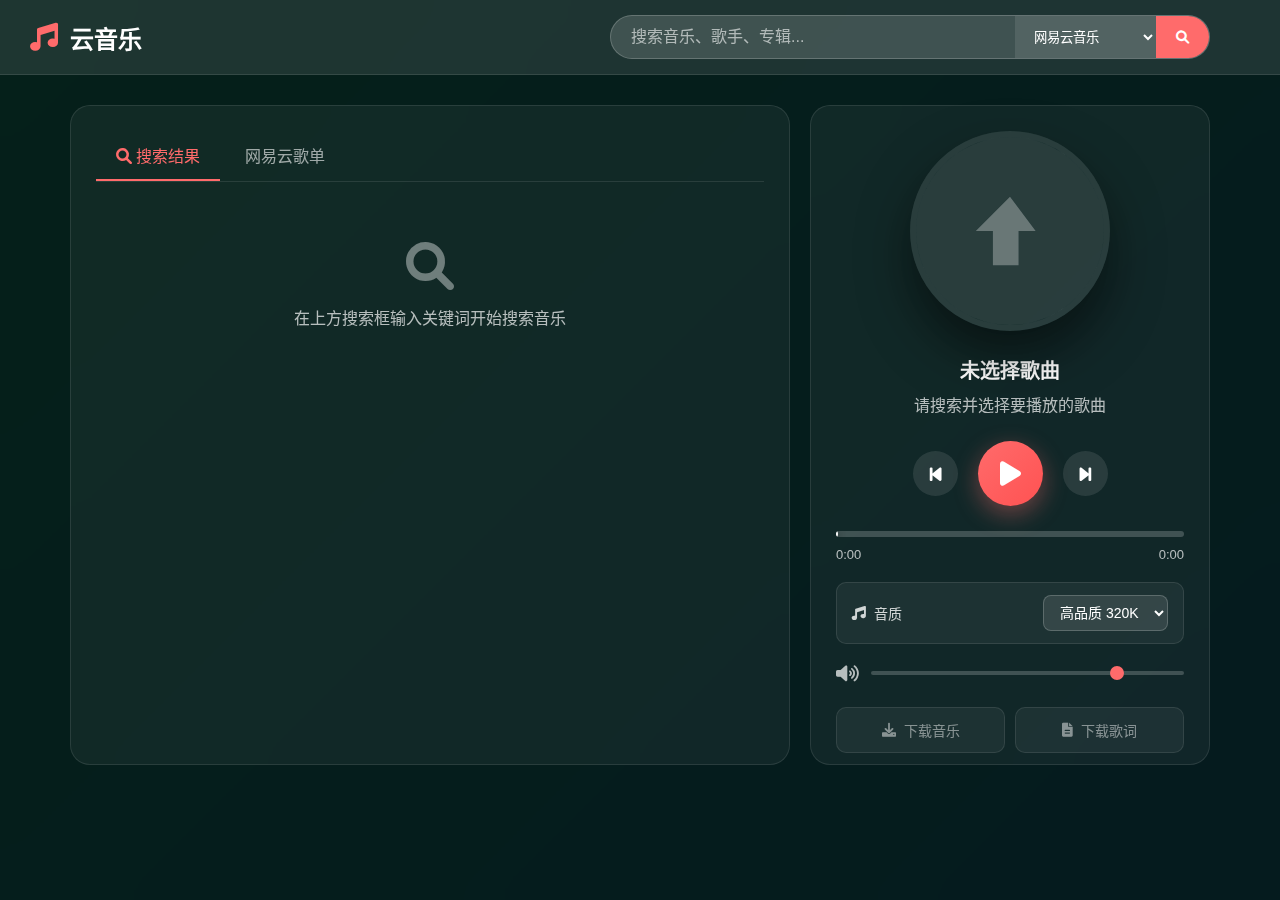
<file: gdx.html>
<!DOCTYPE html>
<!DOCTYPE html>
<html lang="zh-CN">
<head>
    <meta charset="UTF-8">
    <meta name="viewport" content="width=device-width, initial-scale=1.0">
    <title>云音乐 - 在线音乐播放器</title>
    <link href="https://cdnjs.cloudflare.com/ajax/libs/font-awesome/6.0.0/css/all.min.css" rel="stylesheet">
    <style>
        * {
            margin: 0;
            padding: 0;
            box-sizing: border-box;
        }

        body {
            font-family: -apple-system, BlinkMacSystemFont, 'Segoe UI', 'PingFang SC', 'Hiragino Sans GB', 'Microsoft YaHei', sans-serif;
            background: #0c0c0c;
            color: #fff;
            overflow-x: hidden;
        }

        /* 背景动画 */
        .bg-animation {
            position: fixed;
            top: 0;
            left: 0;
            width: 100%;
            height: 100%;
            background: linear-gradient(-45deg, #ee7752, #e73c7e, #23a6d5, #23d5ab);
            background-size: 400% 400%;
            animation: gradientBG 15s ease infinite;
            z-index: -2;
        }

        .bg-overlay {
            position: fixed;
            top: 0;
            left: 0;
            width: 100%;
            height: 100%;
            background: rgba(0, 0, 0, 0.85);
            backdrop-filter: blur(20px);
            z-index: -1;
        }

        @keyframes gradientBG {
            0% { background-position: 0% 50%; }
            50% { background-position: 100% 50%; }
            100% { background-position: 0% 50%; }
        }

        /* 顶部导航 */
        .navbar {
            background: rgba(255, 255, 255, 0.1);
            backdrop-filter: blur(20px);
            border-bottom: 1px solid rgba(255, 255, 255, 0.1);
            padding: 15px 0;
            position: sticky;
            top: 0;
            z-index: 100;
        }

        .nav-container {
            max-width: 1400px;
            margin: 0 auto;
            padding: 0 30px;
            display: flex;
            align-items: center;
            justify-content: space-between;
        }

        .logo {
            display: flex;
            align-items: center;
            gap: 12px;
            font-size: 24px;
            font-weight: bold;
            color: #fff;
        }

        .logo i {
            color: #ff6b6b;
            font-size: 28px;
        }

        .search-container {
            flex: 1;
            max-width: 600px;
            margin: 0 40px;
            position: relative;
        }

        .search-wrapper {
            display: flex;
            background: rgba(255, 255, 255, 0.15);
            border-radius: 25px;
            overflow: hidden;
            border: 1px solid rgba(255, 255, 255, 0.2);
            transition: all 0.3s ease;
        }

        .search-wrapper:focus-within {
            background: rgba(255, 255, 255, 0.2);
            border-color: #ff6b6b;
            box-shadow: 0 0 20px rgba(255, 107, 107, 0.3);
        }

        .search-input {
            flex: 1;
            padding: 12px 20px;
            background: transparent;
            border: none;
            color: #fff;
            font-size: 16px;
            outline: none;
        }

        .search-input::placeholder {
            color: rgba(255, 255, 255, 0.6);
        }

        .source-select {
            background: rgba(255, 255, 255, 0.1);
            border: none;
            color: #fff;
            padding: 12px 15px;
            outline: none;
            cursor: pointer;
        }

        .source-select option {
            background: #2a2a2a;
            color: #fff;
            padding: 8px;
        }

        .search-btn {
            background: #ff6b6b;
            border: none;
            color: #fff;
            padding: 12px 20px;
            cursor: pointer;
            transition: all 0.3s ease;
        }

        .search-btn:hover {
            background: #ff5252;
        }


        /* 主要内容区域 */
        .main-container {
            max-width: 1600px;
            margin: 0 auto;
            padding: 30px;
            display: grid;
            grid-template-columns: 600px 450px 350px;
            gap: 25px;
            min-height: calc(100vh - 200px);
            align-items: start; /* 老王：不要一起变高度，保持原始高度 */
        }

        /* 搜索结果区域 */
        .content-section {
            background: rgba(255, 255, 255, 0.05);
            border-radius: 20px;
            padding: 25px;
            backdrop-filter: blur(20px);
            border: 1px solid rgba(255, 255, 255, 0.1);
            min-width: 0;
            display: flex;
            flex-direction: column;
            height: calc(100vh - 240px); /* 老王：跟旁边那俩对齐！ */
        }

        .section-title {
            font-size: 20px;
            font-weight: 600;
            margin-bottom: 20px;
            color: #fff;
            display: flex;
            align-items: center;
            gap: 10px;
        }

        /* 标签页样式 */
        .tabs {
            display: flex;
            border-bottom: 1px solid rgba(255, 255, 255, 0.1);
            margin-bottom: 20px;
        }

        .tab-btn {
            padding: 12px 20px;
            cursor: pointer;
            background: transparent;
            border: none;
            color: rgba(255, 255, 255, 0.6);
            font-size: 16px;
            transition: all 0.3s ease;
            border-bottom: 2px solid transparent;
        }

        .tab-btn:hover {
            color: #fff;
        }

        .tab-btn.active {
            color: #ff6b6b;
            border-bottom-color: #ff6b6b;
        }

        .tab-content {
            display: none;
            flex: 1; /* 老王：让它撑满父容器 */
            overflow: auto; /* 老王：内容溢出时显示滚动条 */
            flex-direction: column; /* 老王：内部元素垂直排列 */
        }

        .tab-content.active {
            display: flex; /* 老王：激活时显示为flex */
        }

        .playlist-input-container {
            display: flex;
            gap: 10px;
            margin-bottom: 20px;
        }

        .playlist-input {
            flex: 1;
            padding: 12px 20px;
            background: rgba(255, 255, 255, 0.1);
            border: 1px solid rgba(255, 255, 255, 0.2);
            border-radius: 8px;
            color: #fff;
            font-size: 16px;
            outline: none;
        }

        .playlist-btn {
            padding: 12px 20px;
            background: #ff6b6b;
            border: none;
            border-radius: 8px;
            color: #fff;
            cursor: pointer;
            transition: all 0.3s ease;
        }

        .playlist-btn:hover {
            background: #ff5252;
        }

        .search-results {
            flex: 1;
            overflow-y: auto;
            scrollbar-width: thin;
            scrollbar-color: rgba(255, 255, 255, 0.3) transparent;
        }

        .search-results::-webkit-scrollbar {
            width: 6px;
        }

        .search-results::-webkit-scrollbar-track {
            background: transparent;
        }

        .search-results::-webkit-scrollbar-thumb {
            background: rgba(255, 255, 255, 0.3);
            border-radius: 3px;
        }

        .song-item {
            display: flex;
            align-items: center;
            padding: 15px 20px;
            border-radius: 12px;
            cursor: pointer;
            transition: all 0.3s ease;
            margin-bottom: 8px;
            position: relative;
            overflow: hidden;
        }

        .song-item::before {
            content: '';
            position: absolute;
            top: 0;
            left: -100%;
            width: 100%;
            height: 100%;
            background: linear-gradient(90deg, transparent, rgba(255, 255, 255, 0.1), transparent);
            transition: left 0.5s ease;
        }

        .song-item:hover {
            background: rgba(255, 255, 255, 0.1);
            transform: translateY(-2px);
        }

        .song-item:hover::before {
            left: 100%;
        }

        .song-item.active {
            background: linear-gradient(135deg, rgba(255, 107, 107, 0.3), rgba(255, 107, 107, 0.1));
            border: 1px solid rgba(255, 107, 107, 0.5);
        }

        .song-index {
            width: 40px;
            height: 40px;
            border-radius: 50%;
            background: rgba(255, 255, 255, 0.1);
            display: flex;
            align-items: center;
            justify-content: center;
            margin-right: 15px;
            font-size: 14px;
            font-weight: 600;
            color: rgba(255, 255, 255, 0.7);
        }

        .song-item.active .song-index {
            background: linear-gradient(135deg, #ff6b6b, #ff5252);
            color: #fff;
        }

        .song-info {
            flex: 1;
            min-width: 0;
        }

        .song-name {
            font-weight: 600;
            margin-bottom: 5px;
            font-size: 16px;
            white-space: nowrap;
            overflow: hidden;
            text-overflow: ellipsis;
        }

        .song-artist {
            color: rgba(255, 255, 255, 0.7);
            font-size: 14px;
            white-space: nowrap;
            overflow: hidden;
            text-overflow: ellipsis;
        }

        .song-duration {
            color: rgba(255, 255, 255, 0.5);
            font-size: 14px;
            margin-left: 15px;
        }

        /* 播放器区域 */
        .player-section {
            background: rgba(255, 255, 255, 0.05);
            border-radius: 20px;
            padding: 25px;
            backdrop-filter: blur(20px);
            border: 1px solid rgba(255, 255, 255, 0.1);
            display: flex;
            flex-direction: column;
            justify-content: space-between;
            height: calc(100vh - 240px);
        }

        .current-song {
            text-align: center;
            margin-bottom: 25px;
        }

        .current-cover-container {
            position: relative;
            display: inline-block;
            margin-bottom: 20px;
        }

        .current-cover {
            width: 200px;
            height: 200px;
            border-radius: 50%;
            object-fit: cover;
            box-shadow: 0 25px 50px rgba(0, 0, 0, 0.5);
            transition: all 0.3s ease;
            border: 6px solid rgba(255, 255, 255, 0.1);
            position: relative;
        }

        .current-cover::before {
            content: '';
            position: absolute;
            top: 50%;
            left: 50%;
            transform: translate(-50%, -50%);
            width: 40px;
            height: 40px;
            background: rgba(0, 0, 0, 0.3);
            border-radius: 50%;
            backdrop-filter: blur(10px);
        }

        .current-cover::after {
            content: '';
            position: absolute;
            top: 50%;
            left: 50%;
            transform: translate(-50%, -50%);
            width: 12px;
            height: 12px;
            background: rgba(255, 255, 255, 0.8);
            border-radius: 50%;
        }

        .current-cover.playing {
            animation: rotate 20s linear infinite;
        }

        @keyframes rotate {
            from { transform: rotate(0deg); }
            to { transform: rotate(360deg); }
        }

        .current-info h3 {
            font-size: 20px;
            font-weight: 600;
            margin-bottom: 8px;
            color: #fff;
        }

        .current-info p {
            color: rgba(255, 255, 255, 0.7);
            font-size: 16px;
        }

        /* 播放控制 */
        .player-controls {
            display: flex;
            justify-content: center;
            align-items: center;
            gap: 20px;
            margin-bottom: 25px;
        }

        .control-btn {
            background: rgba(255, 255, 255, 0.1);
            border: none;
            border-radius: 50%;
            color: #fff;
            cursor: pointer;
            transition: all 0.3s ease;
            display: flex;
            align-items: center;
            justify-content: center;
        }

        .control-btn:hover {
            background: rgba(255, 255, 255, 0.2);
            transform: scale(1.1);
        }

        .control-btn.small {
            width: 45px;
            height: 45px;
            font-size: 18px;
        }

        .play-btn {
            width: 65px;
            height: 65px;
            font-size: 28px;
            background: linear-gradient(135deg, #ff6b6b, #ff5252);
            box-shadow: 0 8px 25px rgba(255, 107, 107, 0.4);
        }

        .play-btn:hover {
            background: linear-gradient(135deg, #ff5252, #ff4444);
            box-shadow: 0 12px 35px rgba(255, 107, 107, 0.6);
        }

        /* 进度条 */
        .progress-container {
            margin-bottom: 20px;
        }

        .progress-bar {
            width: 100%;
            height: 6px;
            background: rgba(255, 255, 255, 0.2);
            border-radius: 3px;
            cursor: pointer;
            margin-bottom: 10px;
            position: relative;
            overflow: hidden;
        }

        .progress-fill {
            height: 100%;
            background: linear-gradient(90deg, #ff6b6b, #ff8a80);
            border-radius: 3px;
            width: 0%;
            transition: width 0.1s ease;
            position: relative;
        }

        .progress-fill::after {
            content: '';
            position: absolute;
            right: -2px;
            top: 50%;
            transform: translateY(-50%);
            width: 12px;
            height: 12px;
            background: #fff;
            border-radius: 50%;
            box-shadow: 0 2px 8px rgba(0, 0, 0, 0.3);
        }

        .time-info {
            display: flex;
            justify-content: space-between;
            font-size: 13px;
            color: rgba(255, 255, 255, 0.7);
        }

        /* 音量控制 */
        .volume-container {
            display: flex;
            align-items: center;
            gap: 12px;
            margin-bottom: 25px;
        }

        .volume-icon {
            color: rgba(255, 255, 255, 0.7);
            font-size: 18px;
        }

        .volume-slider {
            flex: 1;
            height: 4px;
            background: rgba(255, 255, 255, 0.2);
            border-radius: 2px;
            outline: none;
            cursor: pointer;
            -webkit-appearance: none;
        }

        .volume-slider::-webkit-slider-thumb {
            -webkit-appearance: none;
            width: 14px;
            height: 14px;
            background: #ff6b6b;
            border-radius: 50%;
            cursor: pointer;
        }

        /* 音质选择 */
        .quality-container {
            display: flex;
            align-items: center;
            justify-content: space-between;
            margin-bottom: 20px;
            padding: 12px 15px;
            background: rgba(255, 255, 255, 0.05);
            border-radius: 10px;
            border: 1px solid rgba(255, 255, 255, 0.1);
        }

        .quality-label {
            display: flex;
            align-items: center;
            gap: 8px;
            color: rgba(255, 255, 255, 0.8);
            font-size: 14px;
        }

        .quality-select {
            background: rgba(255, 255, 255, 0.1);
            border: 1px solid rgba(255, 255, 255, 0.2);
            border-radius: 8px;
            color: #fff;
            padding: 8px 12px;
            outline: none;
            cursor: pointer;
            font-size: 14px;
        }

        .quality-select option {
            background: #2a2a2a;
            color: #fff;
            padding: 8px;
        }

        /* 下载区域 */
        .download-container {
            display: grid;
            grid-template-columns: 1fr 1fr;
            gap: 10px;
            margin-bottom: 20px;
        }

        .download-btn {
            display: flex;
            align-items: center;
            justify-content: center;
            gap: 8px;
            padding: 12px 15px;
            background: rgba(255, 255, 255, 0.1);
            border: 1px solid rgba(255, 255, 255, 0.2);
            border-radius: 10px;
            color: #fff;
            cursor: pointer;
            transition: all 0.3s ease;
            font-size: 14px;
        }

        .download-btn:hover:not(:disabled) {
            background: rgba(255, 255, 255, 0.2);
            border-color: #ff6b6b;
            color: #ff6b6b;
        }

        .download-btn:disabled {
            opacity: 0.5;
            cursor: not-allowed;
        }

        /* 歌曲操作按钮 */
        .song-actions {
            display: flex;
            gap: 8px;
            margin-right: 15px;
        }

        .action-btn {
            width: 32px;
            height: 32px;
            border-radius: 50%;
            background: rgba(255, 255, 255, 0.1);
            border: none;
            color: rgba(255, 255, 255, 0.7);
            cursor: pointer;
            transition: all 0.3s ease;
            display: flex;
            align-items: center;
            justify-content: center;
            font-size: 12px;
        }

        .action-btn:hover {
            background: rgba(255, 107, 107, 0.3);
            color: #ff6b6b;
            transform: scale(1.1);
        }

        /* 歌词区域 */
        .lyrics-section {
            background: rgba(255, 255, 255, 0.05);
            border-radius: 20px;
            padding: 25px;
            backdrop-filter: blur(20px);
            border: 1px solid rgba(255, 255, 255, 0.1);
            display: flex;
            flex-direction: column;
            height: calc(100vh - 240px);
        }

        .lyrics-container {
            flex: 1;
            overflow-y: auto;
            scrollbar-width: thin;
            scrollbar-color: rgba(255, 255, 255, 0.3) transparent;
            padding-right: 10px;
        }

        .lyrics-container::-webkit-scrollbar {
            width: 6px;
        }

        .lyrics-container::-webkit-scrollbar-track {
            background: transparent;
        }

        .lyrics-container::-webkit-scrollbar-thumb {
            background: rgba(255, 255, 255, 0.3);
            border-radius: 3px;
        }

        .lyric-line {
            padding: 8px 0;
            transition: all 0.3s ease;
            cursor: pointer;
            border-radius: 6px;
            padding-left: 10px;
            margin-bottom: 4px;
            color: rgba(255, 255, 255, 0.6);
            line-height: 1.6;
        }

        .lyric-line:hover {
            background: rgba(255, 255, 255, 0.05);
            color: rgba(255, 255, 255, 0.8);
        }

        .lyric-line.active {
            color: #ff6b6b;
            font-weight: 600;
            background: rgba(255, 107, 107, 0.1);
            transform: scale(1.02);
            border-left: 3px solid #ff6b6b;
        }

        /* 加载和错误状态 */
        .loading, .error, .empty-state {
            text-align: center;
            padding: 40px 20px;
            color: rgba(255, 255, 255, 0.7);
        }

        .loading i, .error i, .empty-state i {
            font-size: 48px;
            margin-bottom: 15px;
            display: block;
        }

        .loading i {
            animation: spin 1s linear infinite;
            color: #ff6b6b;
        }

        @keyframes spin {
            from { transform: rotate(0deg); }
            to { transform: rotate(360deg); }
        }

        .error i {
            color: #ff5252;
        }

        .empty-state i {
            color: rgba(255, 255, 255, 0.4);
        }

        /* 响应式设计 */
        @media (max-width: 1400px) {
            .main-container {
                grid-template-columns: 1fr 400px;
                gap: 20px;
                max-width: 1200px;
            }
            
            .lyrics-section {
                display: none;
            }
        }
        
        @media (max-width: 1024px) {
            .main-container {
                grid-template-columns: 1fr;
                gap: 20px;
                padding: 20px;
            }
            
            .nav-container {
                padding: 0 20px;
            }
            
            .search-container {
                margin: 0 20px;
            }
            
            .lyrics-section {
                display: block;
                position: static;
                max-height: 300px;
            }
            
            .player-section {
                position: static;
                min-height: auto;
                height: auto;
            }
        }

        @media (max-width: 768px) {
            .nav-container {
                flex-direction: column;
                gap: 15px;
            }
            
            .search-container {
                margin: 0;
                max-width: none;
            }
            
            .current-cover {
                width: 180px;
                height: 180px;
            }
            
            .player-controls {
                gap: 15px;
            }
        }

        /* 自定义滚动条样式 */
        ::-webkit-scrollbar {
            width: 8px;
        }

        ::-webkit-scrollbar-track {
            background: rgba(255, 255, 255, 0.1);
            border-radius: 4px;
        }

        ::-webkit-scrollbar-thumb {
            background: rgba(255, 255, 255, 0.3);
            border-radius: 4px;
        }

        ::-webkit-scrollbar-thumb:hover {
            background: rgba(255, 255, 255, 0.5);
        }

        /* 音频可视化波浪样式 */
        .audio-visualizer {
            position: fixed;
            bottom: 0;
            left: 0;
            width: 100%;
            height: 100px;
            z-index: 10;
            pointer-events: none;
        }

        #waveCanvas {
            width: 100%;
            height: 100%;
            opacity: 0.8;
        }
    </style>
</head>
<body>
    <div class="bg-animation"></div>
    <div class="bg-overlay"></div>

    <!-- 顶部导航 -->
    <nav class="navbar">
        <div class="nav-container">
            <div class="logo">
                <i class="fas fa-music"></i>
                <span>云音乐</span>
            </div>
            
            <div class="search-container">
                <div class="search-wrapper">
                    <input type="text" class="search-input" placeholder="搜索音乐、歌手、专辑..." id="searchInput">
                    <select class="source-select" id="sourceSelect">
                        <option value="netease">网易云音乐</option>
                        <option value="tencent">QQ音乐</option>
                        <option value="kuwo">酷我音乐</option>
                        <option value="joox">JOOX</option>
                        <option value="kugou">酷狗音乐</option>
                        <option value="migu">咪咕音乐</option>
                        <option value="deezer">Deezer</option>
                        <option value="spotify">Spotify</option>
                        <option value="apple">Apple Music</option>
                        <option value="ytmusic">YouTube Music</option>
                        <option value="tidal">TIDAL</option>
                        <option value="qobuz">Qobuz</option>
                        <option value="ximalaya">喜马拉雅</option>
                    </select>
                    <button class="search-btn" onclick="searchMusic()">
                        <i class="fas fa-search"></i>
                    </button>
                </div>
            </div>
            
            <!-- 随机播放按钮 (已被老王我一怒之下干掉) -->
        </div>
    </nav>

    <!-- 主要内容 -->
    <div class="main-container">
        <!-- 搜索结果区域 -->
        <div class="content-section">
            <div class="tabs">
                <button class="tab-btn active" onclick="switchTab('search')">
                    <i class="fas fa-search"></i> 搜索结果
                </button>
                <button class="tab-btn" onclick="switchTab('playlist')">
                    <i class="fas fa-list-music"></i> 网易云歌单
                </button>
            </div>

            <div id="searchTab" class="tab-content active">
                <div class="search-results" id="searchResults">
                    <div class="empty-state">
                        <i class="fas fa-search"></i>
                        <div>在上方搜索框输入关键词开始搜索音乐</div>
                    </div>
                </div>
            </div>

            <div id="playlistTab" class="tab-content">
                <div class="playlist-input-container">
                    <input type="text" id="playlistIdInput" class="playlist-input" placeholder="输入网易云歌单ID...">
                    <button class="playlist-btn" onclick="parsePlaylist()">
                        <i class="fas fa-check"></i> 解析歌单
                    </button>
                </div>
                <div class="search-results" id="playlistResults">
                    <div class="empty-state">
                        <i class="fas fa-list-ol"></i>
                        <div>输入歌单ID后点击解析</div>
                    </div>
                </div>
            </div>
        </div>

        <!-- 播放器区域 -->
        <div class="player-section">
            <div class="current-song">
                <div class="current-cover-container">
                    <img class="current-cover" id="currentCover" src="[data-uri] MTBIMTIwVjE1MEg5MFYxMTBINzBMMTEwIDcwWiIgZmlsbD0icmdiYSgyNTUsMjU1LDI1NSwwLjMpIi8+Cjwvc3ZnPgo=" alt="专辑封面">
                </div>
                <div class="current-info">
                    <h3 id="currentTitle">未选择歌曲</h3>
                    <p id="currentArtist">请搜索并选择要播放的歌曲</p>
                </div>
            </div>

            <div class="player-controls">
                <button class="control-btn small" onclick="previousSong()">
                    <i class="fas fa-step-backward"></i>
                </button>
                <button class="control-btn play-btn" id="playBtn" onclick="togglePlay()">
                    <i class="fas fa-play"></i>
                </button>
                <button class="control-btn small" onclick="nextSong()">
                    <i class="fas fa-step-forward"></i>
                </button>
            </div>

            <div class="progress-container">
                <div class="progress-bar" onclick="seekTo(event)">
                    <div class="progress-fill" id="progressFill"></div>
                </div>
                <div class="time-info">
                    <span id="currentTime">0:00</span>
                    <span id="totalTime">0:00</span>
                </div>
            </div>

            <!-- 音质选择 -->
            <div class="quality-container">
                <div class="quality-label">
                    <i class="fas fa-music"></i>
                    <span>音质</span>
                </div>
                <select class="quality-select" id="qualitySelect">
                    <option value="128">标准 128K</option>
                    <option value="192">较高 192K</option>
                    <option value="320" selected>高品质 320K</option>
                    <option value="740">无损 FLAC</option>
                    <option value="999">Hi-Res</option>
                </select>
            </div>

            <div class="volume-container">
                <i class="fas fa-volume-up volume-icon"></i>
                <input type="range" class="volume-slider" id="volumeSlider" min="0" max="100" value="80" onchange="setVolume(this.value)">
            </div>

            <!-- 下载区域 -->
            <div class="download-container">
                <button class="download-btn" onclick="downloadCurrentSong()" id="downloadSongBtn" disabled>
                    <i class="fas fa-download"></i>
                    <span>下载音乐</span>
                </button>
                <button class="download-btn" onclick="downloadCurrentLyric()" id="downloadLyricBtn" disabled>
                    <i class="fas fa-file-text"></i>
                    <span>下载歌词</span>
                </button>
            </div>

            <audio id="audioPlayer" preload="metadata"></audio>
        </div>

        <!-- 歌词区域 -->
        <div class="lyrics-section">
            <h2 class="section-title">
                <i class="fas fa-align-left"></i>
                歌词
            </h2>
            <div class="lyrics-container" id="lyricsContainer">
                <div class="lyric-line">暂无歌词</div>
            </div>
        </div>
    </div>

    <!-- 音频可视化波浪 -->
    <div class="audio-visualizer">
        <canvas id="waveCanvas"></canvas>
    </div>

    <script>
        const API_BASE = 'https://music-api.gdstudio.xyz/api.php';
        let currentPlaylist = [];
        let currentIndex = -1;
        let currentLyrics = [];
        let isPlaying = false;
        let isUserScrolling = false; // 用户是否正在手动滚动歌词
        let userScrollTimeout; // 用于检测用户停止滚动的计时器
        let playlistData = []; // 存储当前解析的歌单数据

        const audioPlayer = document.getElementById('audioPlayer');
        const playBtn = document.getElementById('playBtn');
        const progressFill = document.getElementById('progressFill');
        const currentTimeSpan = document.getElementById('currentTime');
        const totalTimeSpan = document.getElementById('totalTime');
        const lyricsContainer = document.getElementById('lyricsContainer');
        const currentCover = document.getElementById('currentCover');
        
        // 音频可视化相关变量
        const canvas = document.getElementById('waveCanvas');
        const canvasCtx = canvas.getContext('2d');
        let animationId;

        // 搜索音乐
        async function searchMusic() {
            const keyword = document.getElementById('searchInput').value.trim();
            const source = document.getElementById('sourceSelect').value;
            
            if (!keyword) {
                showNotification('请输入搜索关键词', 'warning');
                return;
            }

            const resultsContainer = document.getElementById('searchResults');
            resultsContainer.innerHTML = `
                <div class="loading">
                    <i class="fas fa-spinner"></i>
                    <div>正在搜索音乐...</div>
                </div>
            `;

            try {
                const response = await fetch(`${API_BASE}?types=search&source=${source}&name=${encodeURIComponent(keyword)}&count=30`);
                const data = await response.json();

                if (data && data.length > 0) {
                    currentPlaylist = data; // 更新当前播放列表为搜索结果
                    displaySearchResults(data, 'searchResults', currentPlaylist);
                } else {
                    resultsContainer.innerHTML = `
                        <div class="error">
                            <i class="fas fa-exclamation-triangle"></i>
                            <div>未找到相关歌曲，请尝试其他关键词</div>
                        </div>
                    `;
                }
            } catch (error) {
                console.error('搜索失败:', error);
                resultsContainer.innerHTML = `
                    <div class="error">
                        <i class="fas fa-wifi"></i>
                        <div>网络连接失败，请检查网络后重试</div>
                    </div>
                `;
            }
        }


        // 获取专辑图片URL
        async function getAlbumCoverUrl(song, size = 300) {
            if (!song.pic_id) {
                return '[data-uri]';
            }

            try {
                const response = await fetch(`${API_BASE}?types=pic&source=${song.source}&id=${song.pic_id}&size=${size}`);
                const data = await response.json();
                
                if (data && data.url) {
                    return data.url;
                }
            } catch (error) {
                console.error('获取专辑图失败:', error);
            }
            
            return '[data-uri]';
        }

        // 显示搜索结果
        async function displaySearchResults(songs, containerId, playlistForPlayback) {
            const resultsContainer = document.getElementById(containerId);
            resultsContainer.innerHTML = '';

            for (let index = 0; index < songs.length; index++) {
                const song = songs[index];
                const songItem = document.createElement('div');
                songItem.className = 'song-item';
                songItem.onclick = () => playSong(index, playlistForPlayback);

                songItem.innerHTML = `
                    <div class="song-index">${(index + 1).toString().padStart(2, '0')}</div>
                    <div class="song-info">
                        <div class="song-name">${song.name}</div>
                        <div class="song-artist">${Array.isArray(song.artist) ? song.artist.join(' / ') : song.artist} · ${song.album}</div>
                    </div>
                    <div class="song-actions">
                        <button class="action-btn" onclick="downloadSong(${index})" title="下载音乐">
                            <i class="fas fa-download"></i>
                        </button>
                        <button class="action-btn" onclick="downloadLyric(${index})" title="下载歌词">
                            <i class="fas fa-file-text"></i>
                        </button>
                    </div>
                    <div class="song-duration">--:--</div>
                `;

                resultsContainer.appendChild(songItem);
            }
        }

        // 播放歌曲
        async function playSong(index, playlist) {
            if (!playlist || index < 0 || index >= playlist.length) return;
            
            currentPlaylist = playlist;
            currentIndex = index;
            const song = currentPlaylist[index];

            // 更新UI
            await updateCurrentSongInfo(song);
            updateActiveItem();

            try {
                showNotification('正在加载音乐...', 'info');
                
                // 获取当前选择的音质
                const quality = document.getElementById('qualitySelect').value;
                
                // 获取音乐URL
                const urlResponse = await fetch(`${API_BASE}?types=url&source=${song.source}&id=${song.id}&br=${quality}`);
                const urlData = await urlResponse.json();

                if (urlData && urlData.url) {
                    audioPlayer.src = urlData.url;
                    audioPlayer.load();
                    
                    // 获取歌词
                    loadLyrics(song);
                    
                    // 启用下载按钮
                    document.getElementById('downloadSongBtn').disabled = false;
                    document.getElementById('downloadLyricBtn').disabled = false;
                    
                    // 自动播放
                    const playPromise = audioPlayer.play();
                    if (playPromise !== undefined) {
                        playPromise.then(() => {
                            isPlaying = true;
                            updatePlayButton();
                            currentCover.classList.add('playing');
                            
                            // 开始可视化
                            try {
                                startVisualization();
                            } catch (e) {
                                console.error('启动音频可视化失败:', e);
                                // 即使可视化失败，也要确保音乐能正常播放
                            }
                            
                            showNotification(`开始播放 (${getQualityText(urlData.br || quality)})`, 'success');
                    }).catch(error => {
                        console.error('播放失败:', error);
                        showNotification('播放失败，请尝试其他歌曲', 'error');
                    });
                    }
                } else {
                    showNotification('无法获取音乐链接，请尝试其他歌曲或更换音质', 'error');
                }
            } catch (error) {
                console.error('播放失败:', error);
                showNotification('播放失败，请检查网络连接', 'error');
            }
        }

        // 获取音质文本
        function getQualityText(br) {
            const qualityMap = {
                '128': '标准音质',
                '192': '较高音质', 
                '320': '高品质',
                '740': '无损音质',
                '999': 'Hi-Res音质'
            };
            return qualityMap[br] || `${br}K`;
        }

        // 下载当前播放的歌曲
        async function downloadCurrentSong() {
            if (currentIndex === -1) {
                showNotification('请先选择要下载的歌曲', 'warning');
                return;
            }
            
            const song = currentPlaylist[currentIndex];
            await downloadSong(currentIndex);
        }

        // 下载当前播放的歌词
        async function downloadCurrentLyric() {
            if (currentIndex === -1) {
                showNotification('请先选择要下载歌词的歌曲', 'warning');
                return;
            }
            
            await downloadLyric(currentIndex);
        }

        // 下载歌曲
        async function downloadSong(index) {
            const song = currentPlaylist[index];
            const quality = document.getElementById('qualitySelect').value;
            
            try {
                showNotification('正在获取下载链接...', 'info');
                
                const response = await fetch(`${API_BASE}?types=url&source=${song.source}&id=${song.id}&br=${quality}`);
                const data = await response.json();
                
                if (data && data.url) {
                    // 创建下载链接
                    const link = document.createElement('a');
                    link.href = data.url;
                    link.download = `${song.name} - ${Array.isArray(song.artist) ? song.artist.join(', ') : song.artist}.mp3`;
                    link.target = '_blank';
                    
                    // 触发下载
                    document.body.appendChild(link);
                    link.click();
                    document.body.removeChild(link);
                    
                    showNotification('开始下载音乐文件', 'success');
                } else {
                    showNotification('无法获取下载链接', 'error');
                }
            } catch (error) {
                console.error('下载失败:', error);
                showNotification('下载失败，请稍后重试', 'error');
            }
        }

        // 下载歌词
        async function downloadLyric(index) {
            const song = currentPlaylist[index];
            
            try {
                showNotification('正在获取歌词...', 'info');
                
                const response = await fetch(`${API_BASE}?types=lyric&source=${song.source}&id=${song.lyric_id || song.id}`);
                const data = await response.json();
                
                if (data && data.lyric) {
                    // 创建歌词文件内容
                    let lyricContent = `歌曲：${song.name}
`;
                    lyricContent += `歌手：${Array.isArray(song.artist) ? song.artist.join(', ') : song.artist}
`;
                    lyricContent += `专辑：${song.album}
`;
                    lyricContent += `来源：${song.source}

`;
                    lyricContent += data.lyric;
                    
                    if (data.tlyric) {
                        lyricContent += '=== 翻译歌词 ===';
                        lyricContent += data.tlyric;
                    }
                    
                    // 创建Blob并下载
                    const blob = new Blob([lyricContent], { type: 'text/plain;charset=utf-8' });
                    const url = URL.createObjectURL(blob);
                    
                    const link = document.createElement('a');
                    link.href = url;
                    link.download = `${song.name} - ${Array.isArray(song.artist) ? song.artist.join(', ') : song.artist}.lrc`;
                    
                    document.body.appendChild(link);
                    link.click();
                    document.body.removeChild(link);
                    
                    URL.revokeObjectURL(url);
                    showNotification('歌词下载完成', 'success');
                } else {
                    showNotification('该歌曲暂无歌词', 'warning');
                }
            } catch (error) {
                console.error('下载歌词失败:', error);
                showNotification('下载歌词失败，请稍后重试', 'error');
            }
        }

        // 音质改变时重新加载当前歌曲
        document.getElementById('qualitySelect').addEventListener('change', () => {
            if (currentIndex !== -1 && audioPlayer.src) {
                const currentTime = audioPlayer.currentTime;
                const wasPlaying = isPlaying;
                
                playSong(currentIndex).then(() => {
                    // 恢复播放位置
                    audioPlayer.currentTime = currentTime;
                    if (!wasPlaying) {
                        audioPlayer.pause();
                    }
                });
            }
        });

        // 更新当前歌曲信息
        async function updateCurrentSongInfo(song) {
            document.getElementById('currentTitle').textContent = song.name;
            document.getElementById('currentArtist').textContent = 
                `${Array.isArray(song.artist) ? song.artist.join(' / ') : song.artist} · ${song.album}`;

            // 获取专辑图片URL
            const coverUrl = await getAlbumCoverUrl(song, 500);
            currentCover.src = coverUrl;
        }

        // 更新活跃项目
        function updateActiveItem() {
            // 先移除所有活跃状态
            document.querySelectorAll('.song-item').forEach(item => {
                item.classList.remove('active');
            });

            // 只给当前播放列表中的活跃歌曲添加状态
            const activeListItems = document.querySelectorAll(
                (currentPlaylist === playlistData ? '#playlistResults' : '#searchResults') + ' .song-item'
            );
            if (activeListItems[currentIndex]) {
                activeListItems[currentIndex].classList.add('active');
            }
        }

        // 更新播放按钮
        function updatePlayButton() {
            const icon = playBtn.querySelector('i');
            if (isPlaying) {
                icon.className = 'fas fa-pause';
            } else {
                icon.className = 'fas fa-play';
            }
        }

        // 加载歌词
        async function loadLyrics(song) {
            try {
                const response = await fetch(`${API_BASE}?types=lyric&source=${song.source}&id=${song.lyric_id || song.id}`);
                const data = await response.json();

                if (data && data.lyric) {
                    parseLyrics(data.lyric);
                } else {
                    lyricsContainer.innerHTML = '<div class="lyric-line">暂无歌词</div>';
                    currentLyrics = [];
                }
            } catch (error) {
                console.error('获取歌词失败:', error);
                lyricsContainer.innerHTML = '<div class="lyric-line">歌词加载失败</div>';
                currentLyrics = [];
            }
        }

        // 解析LRC歌词
        function parseLyrics(lrcText) {
            const lines = lrcText.split('\n');
            currentLyrics = [];

            lines.forEach(line => {
                const match = line.match(/\[(\d{2}):(\d{2})\.(\d{2,3})\](.*)/);
                if (match) {
                    const minutes = parseInt(match[1]);
                    const seconds = parseInt(match[2]);
                    const milliseconds = parseInt(match[3].padEnd(3, '0'));
                    const text = match[4].trim();

                    if (text) {
                        const time = minutes * 60 + seconds + milliseconds / 1000;
                        currentLyrics.push({ time, text });
                    }
                }
            });

            currentLyrics.sort((a, b) => a.time - b.time);
            displayLyrics();
        }

        // 显示歌词
        function displayLyrics() {
            lyricsContainer.innerHTML = '';
            if (currentLyrics.length === 0) {
                lyricsContainer.innerHTML = '<div class="lyric-line">暂无歌词</div>';
                return;
            }

            currentLyrics.forEach((lyric, index) => {
                const lyricLine = document.createElement('div');
                lyricLine.className = 'lyric-line';
                lyricLine.textContent = lyric.text;
                lyricLine.onclick = () => {
                    audioPlayer.currentTime = lyric.time;
                };
                lyricsContainer.appendChild(lyricLine);
            });
        }

        // 更新歌词高亮
        function updateLyricHighlight() {
            const currentTime = audioPlayer.currentTime;
            let activeIndex = -1;

            for (let i = 0; i < currentLyrics.length; i++) {
                if (currentLyrics[i].time <= currentTime) {
                    activeIndex = i;
                } else {
                    break;
                }
            }

            const lyricLines = document.querySelectorAll('.lyric-line');
            lyricLines.forEach((line, index) => {
                line.classList.toggle('active', index === activeIndex);
            });

            // 改进的自动滚动逻辑
            // 改进的自动滚动逻辑
            if (activeIndex >= 0 && activeIndex < lyricLines.length && !isUserScrolling) {
                const activeLine = lyricLines[activeIndex];
                const container = document.getElementById('lyricsContainer');
                
                if (activeLine && container) {
                    const containerHeight = container.clientHeight;
                    const lineHeight = activeLine.offsetHeight;
                    const lineOffsetTop = activeLine.offsetTop;
                    
                    // 计算理想的滚动位置（将当前歌词放在容器中间）
                    const idealScrollTop = lineOffsetTop - (containerHeight / 2) + (lineHeight / 2);
                    
                    container.scrollTo({
                        top: Math.max(0, idealScrollTop),
                        behavior: 'smooth'
                    });
                }
            }
        }

        // 播放控制
        function togglePlay() {
            if (audioPlayer.src) {
                if (isPlaying) {
                    audioPlayer.pause();
                } else {
                    audioPlayer.play();
                }
            } else {
                showNotification('请先选择要播放的歌曲', 'warning');
            }
        }

        function previousSong() {
            if (currentIndex > 0) {
                playSong(currentIndex - 1, currentPlaylist);
            } else {
                showNotification('已经是第一首歌曲', 'info');
            }
        }

        function nextSong() {
            if (currentIndex < currentPlaylist.length - 1) {
                playSong(currentIndex + 1, currentPlaylist);
            } else {
                showNotification('已经是最后一首歌曲', 'info');
            }
        }

        // 进度控制
        function seekTo(event) {
            if (audioPlayer.duration) {
                const rect = event.target.getBoundingClientRect();
                const percent = (event.clientX - rect.left) / rect.width;
                audioPlayer.currentTime = percent * audioPlayer.duration;
            }
        }

        function setVolume(value) {
            audioPlayer.volume = value / 100;
            
            // 更新音量图标
            const volumeIcon = document.querySelector('.volume-icon');
            if (value == 0) {
                volumeIcon.className = 'fas fa-volume-mute volume-icon';
            } else if (value < 50) {
                volumeIcon.className = 'fas fa-volume-down volume-icon';
            } else {
                volumeIcon.className = 'fas fa-volume-up volume-icon';
            }
        }

        // 格式化时间
        function formatTime(seconds) {
            const mins = Math.floor(seconds / 60);
            const secs = Math.floor(seconds % 60);
            return `${mins}:${secs.toString().padStart(2, '0')}`;
        }

        // 通知系统
        function showNotification(message, type = 'info') {
            // 创建通知元素
            const notification = document.createElement('div');
            notification.style.cssText = `
                position: fixed;
                top: 100px;
                right: 30px;
                background: ${type === 'success' ? 'rgba(76, 175, 80, 0.9)' : 
                           type === 'error' ? 'rgba(244, 67, 54, 0.9)' : 
                           type === 'warning' ? 'rgba(255, 152, 0, 0.9)' : 
                           'rgba(33, 150, 243, 0.9)'};
                color: white;
                padding: 15px 20px;
                border-radius: 10px;
                backdrop-filter: blur(10px);
                box-shadow: 0 8px 25px rgba(0,0,0,0.3);
                z-index: 1000;
                transform: translateX(400px);
                transition: transform 0.3s ease;
                max-width: 300px;
                font-size: 14px;
            `;
            notification.textContent = message;
            
            document.body.appendChild(notification);
            
            // 显示动画
            setTimeout(() => {
                notification.style.transform = 'translateX(0)';
            }, 100);
            
            // 自动隐藏
            setTimeout(() => {
                notification.style.transform = 'translateX(400px)';
                setTimeout(() => {
                    document.body.removeChild(notification);
                }, 300);
            }, 3000);
        }

        // 音频事件监听
        audioPlayer.addEventListener('timeupdate', () => {
            if (audioPlayer.duration) {
                const percent = (audioPlayer.currentTime / audioPlayer.duration) * 100;
                progressFill.style.width = percent + '%';
                currentTimeSpan.textContent = formatTime(audioPlayer.currentTime);
                updateLyricHighlight();
            }
        });

        audioPlayer.addEventListener('loadedmetadata', () => {
            totalTimeSpan.textContent = formatTime(audioPlayer.duration);
        });

        audioPlayer.addEventListener('ended', () => {
            nextSong();
        });

        audioPlayer.addEventListener('play', () => {
            isPlaying = true;
            updatePlayButton();
            currentCover.classList.add('playing');
            
            // 开始可视化
            try {
                startVisualization();
            } catch (e) {
                console.error('启动音频可视化失败:', e);
                // 即使可视化失败，也要确保音乐能正常播放
            }
        });

        audioPlayer.addEventListener('pause', () => {
            isPlaying = false;
            updatePlayButton();
            currentCover.classList.remove('playing');
            
            // 停止可视化
            try {
                stopVisualization();
            } catch (e) {
                console.error('停止音频可视化失败:', e);
            }
        });

        // 键盘快捷键
        document.addEventListener('keydown', (e) => {
            if (e.code === 'Space' && e.target.tagName !== 'INPUT') {
                e.preventDefault();
                togglePlay();
            } else if (e.code === 'ArrowLeft' && e.target.tagName !== 'INPUT') {
                e.preventDefault();
                previousSong();
            } else if (e.code === 'ArrowRight' && e.target.tagName !== 'INPUT') {
                e.preventDefault();
                nextSong();
            }
        });

        // 搜索框回车事件
        document.getElementById('searchInput').addEventListener('keypress', (e) => {
            if (e.key === 'Enter') {
                searchMusic();
            }
        });

        // 监听歌词容器的滚动事件
        lyricsContainer.addEventListener('scroll', () => {
            isUserScrolling = true;
            // 清除之前的计时器
            clearTimeout(userScrollTimeout);
            // 设置一个新的计时器，如果在2秒内没有新的滚动事件，就恢复自动滚动
            userScrollTimeout = setTimeout(() => {
                isUserScrolling = false;
            }, 2000);
        });

        // 初始化音频可视化
        function initAudioVisualizer() {
            // 设置canvas尺寸
            resizeCanvas();
            window.addEventListener('resize', resizeCanvas);
        }
        
        // 调整canvas尺寸
        function resizeCanvas() {
            canvas.width = window.innerWidth;
            canvas.height = 100;
        }
        
        // 连接音频源到分析器（空函数，不再使用Web Audio API）
        function connectAudioSource() {
            // 不再需要连接音频源，使用模拟数据
            return;
        }
        
        // 绘制波浪
        function drawWave() {
            try {
                animationId = requestAnimationFrame(drawWave);
                
                // 清除画布
                canvasCtx.fillStyle = 'rgba(12, 12, 12, 0.2)';
                canvasCtx.fillRect(0, 0, canvas.width, canvas.height);
                
                // 设置波浪样式
                const gradient = canvasCtx.createLinearGradient(0, 0, canvas.width, 0);
                gradient.addColorStop(0, '#ff6b6b');
                gradient.addColorStop(0.5, '#ff8a80');
                gradient.addColorStop(1, '#ff6b6b');
                
                canvasCtx.lineWidth = 3;
                canvasCtx.strokeStyle = gradient;
                canvasCtx.beginPath();
                
                // 生成模拟音频数据的波浪
                const time = Date.now() * 0.002;
                const amplitude = isPlaying ? 30 + Math.random() * 20 : 5; // 播放时振幅更大
                const frequency = 0.02;
                const points = 100;
                
                for (let i = 0; i <= points; i++) {
                    const x = (i / points) * canvas.width;
                    // 使用正弦波加上一些随机性来模拟音频波形
                    const noise = isPlaying ? Math.random() * 10 : 0;
                    const y = canvas.height / 2 + Math.sin(i * frequency + time) * amplitude + noise;
                    
                    if (i === 0) {
                        canvasCtx.moveTo(x, y);
                    } else {
                        canvasCtx.lineTo(x, y);
                    }
                }
                
                canvasCtx.stroke();
                
                // 添加镜像波浪
                canvasCtx.beginPath();
                canvasCtx.strokeStyle = 'rgba(255, 107, 107, 0.3)';
                
                for (let i = 0; i <= points; i++) {
                    const x = (i / points) * canvas.width;
                    const noise = isPlaying ? Math.random() * 10 : 0;
                    const y = canvas.height / 2 - Math.sin(i * frequency + time) * amplitude - noise;
                    
                    if (i === 0) {
                        canvasCtx.moveTo(x, y);
                    } else {
                        canvasCtx.lineTo(x, y);
                    }
                }
                
                canvasCtx.stroke();
            } catch (e) {
                console.error('绘制波浪失败:', e);
                // 如果绘制失败，停止动画循环但不影响音乐播放
                if (animationId) {
                    cancelAnimationFrame(animationId);
                    animationId = null;
                }
            }
        }
        
        // 开始可视化
        function startVisualization() {
            try {
                if (!animationId) {
                    drawWave();
                }
            } catch (e) {
                console.error('启动可视化失败:', e);
                // 即使可视化失败，也要确保音乐能正常播放
            }
        }
        
        // 停止可视化
        function stopVisualization() {
            try {
                if (animationId) {
                    cancelAnimationFrame(animationId);
                    animationId = null;
                }
                
                // 清除画布
                if (canvasCtx) {
                    canvasCtx.clearRect(0, 0, canvas.width, canvas.height);
                }
            } catch (e) {
                console.error('停止可视化失败:', e);
            }
        }

        // 初始化
        setVolume(80);
        initAudioVisualizer();
        
        // 页面加载完成后的欢迎信息
        window.addEventListener('load', () => {
            setTimeout(() => {
                showNotification('欢迎使用云音乐播放器！', 'success');
            }, 1000);
        });

        // 切换标签页
        function switchTab(tabName) {
            // 移除所有标签页的active类
            document.querySelectorAll('.tab-content').forEach(content => {
                content.classList.remove('active');
            });
            document.querySelectorAll('.tab-btn').forEach(btn => {
                btn.classList.remove('active');
            });

            // 激活选中的标签页
            document.getElementById(tabName + 'Tab').classList.add('active');
            // 激活当前点击的按钮
            event.currentTarget.classList.add('active');
        }

        // 解析网易云歌单
        async function parsePlaylist() {
            const playlistId = document.getElementById('playlistIdInput').value.trim();
            if (!playlistId) {
                showNotification('请输入歌单ID', 'warning');
                return;
            }

            const resultsContainer = document.getElementById('playlistResults');
            resultsContainer.innerHTML = `
                <div class="loading">
                    <i class="fas fa-spinner"></i>
                    <div>正在解析歌单...</div>
                </div>
            `;

            try {
                const response = await fetch(`${API_BASE}?types=playlist&id=${playlistId}&source=netease`);
                const data = await response.json();

                let songs = [];
                // 操，这个API返回的数据结构真他妈乱，得兼容好几种
                if (data && data.playlist && data.playlist.tracks) {
                    songs = data.playlist.tracks.map(track => ({
                        name: track.name,
                        artist: track.ar.map(a => a.name).join(' / '),
                        album: track.al.name,
                        id: track.id,
                        pic_id: track.al.pic_id_str || track.al.pic_str || track.al.pic,
                        lyric_id: track.id,
                        source: 'netease'
                    }));
                } else if (data && data.tracks) {
                     songs = data.tracks.map(track => ({
                        name: track.name,
                        artist: track.ar.map(a => a.name).join(' / '),
                        album: track.al.name,
                        id: track.id,
                        pic_id: track.al.pic_id_str || track.al.pic_str || track.al.pic,
                        lyric_id: track.id,
                        source: 'netease'
                    }));
                }


                if (songs.length > 0) {
                    playlistData = songs;
                    displaySearchResults(songs, 'playlistResults', playlistData);
                    showNotification(`成功加载 ${songs.length} 首歌曲`, 'success');
                } else {
                    resultsContainer.innerHTML = `
                        <div class="error">
                            <i class="fas fa-exclamation-triangle"></i>
                            <div>解析歌单失败，请检查ID是否正确或API是否正常</div>
                        </div>
                    `;
                }
            } catch (error) {
                console.error('解析歌单失败:', error);
                resultsContainer.innerHTML = `
                    <div class="error">
                        <i class="fas fa-wifi"></i>
                        <div>网络连接失败，请检查网络后重试</div>
                    </div>
                `;
            }
        }
    </script>
</body>
</html>
</file>
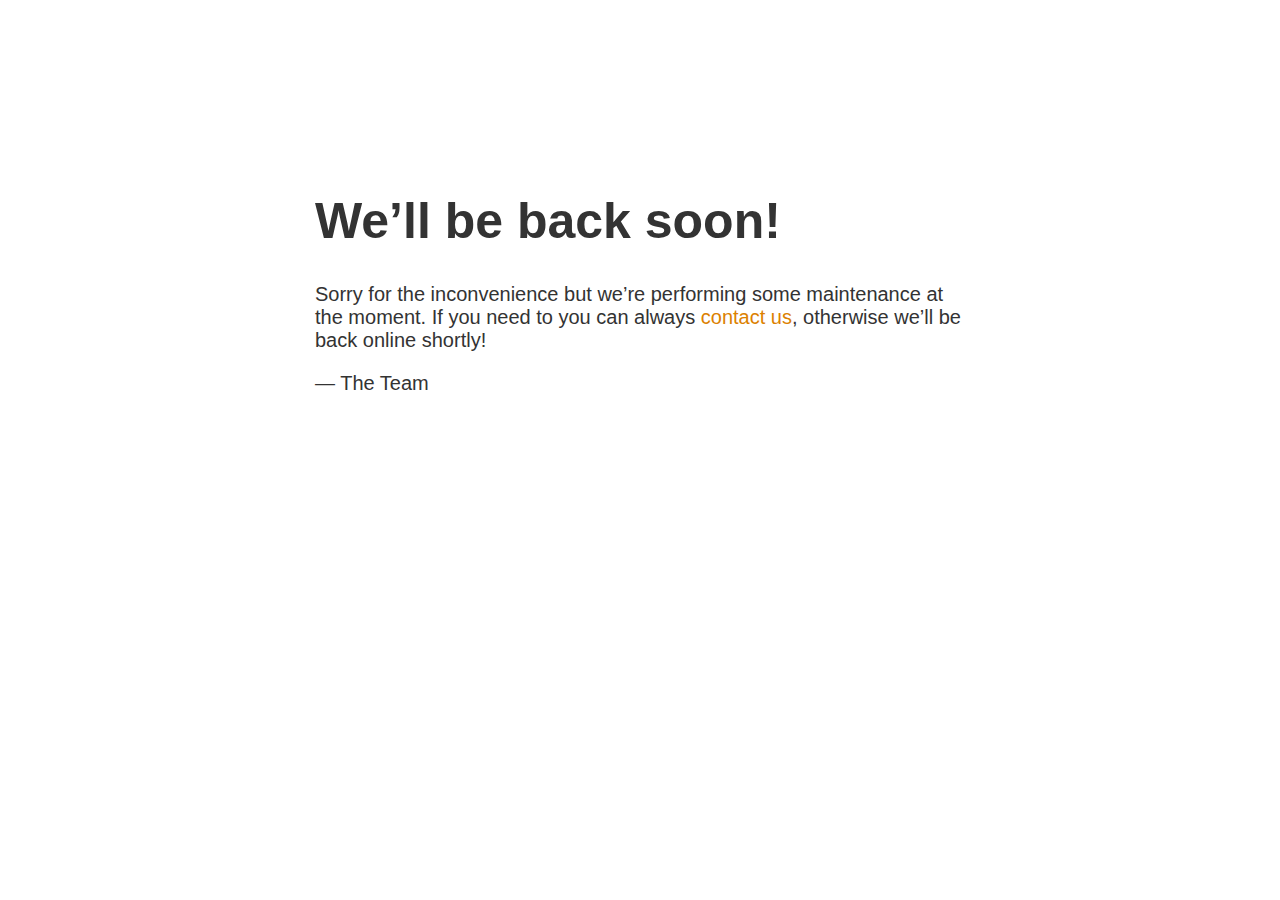
<file: maintenance.html>
<!doctype html>
<title>Site Maintenance</title>
<style>
  body { text-align: center; padding: 150px; }
  h1 { font-size: 50px; }
  body { font: 20px Helvetica, sans-serif; color: #333; }
  article { display: block; text-align: left; width: 650px; margin: 0 auto; }
  a { color: #dc8100; text-decoration: none; }
  a:hover { color: #333; text-decoration: none; }
</style>

<article>
    <h1>We&rsquo;ll be back soon!</h1>
    <div>
        <p>Sorry for the inconvenience but we&rsquo;re performing some maintenance at the moment. If you need to you can always <a href="mailto:#">contact us</a>, otherwise we&rsquo;ll be back online shortly!</p>
        <p>&mdash; The Team</p>
    </div>
</article>
</file>
